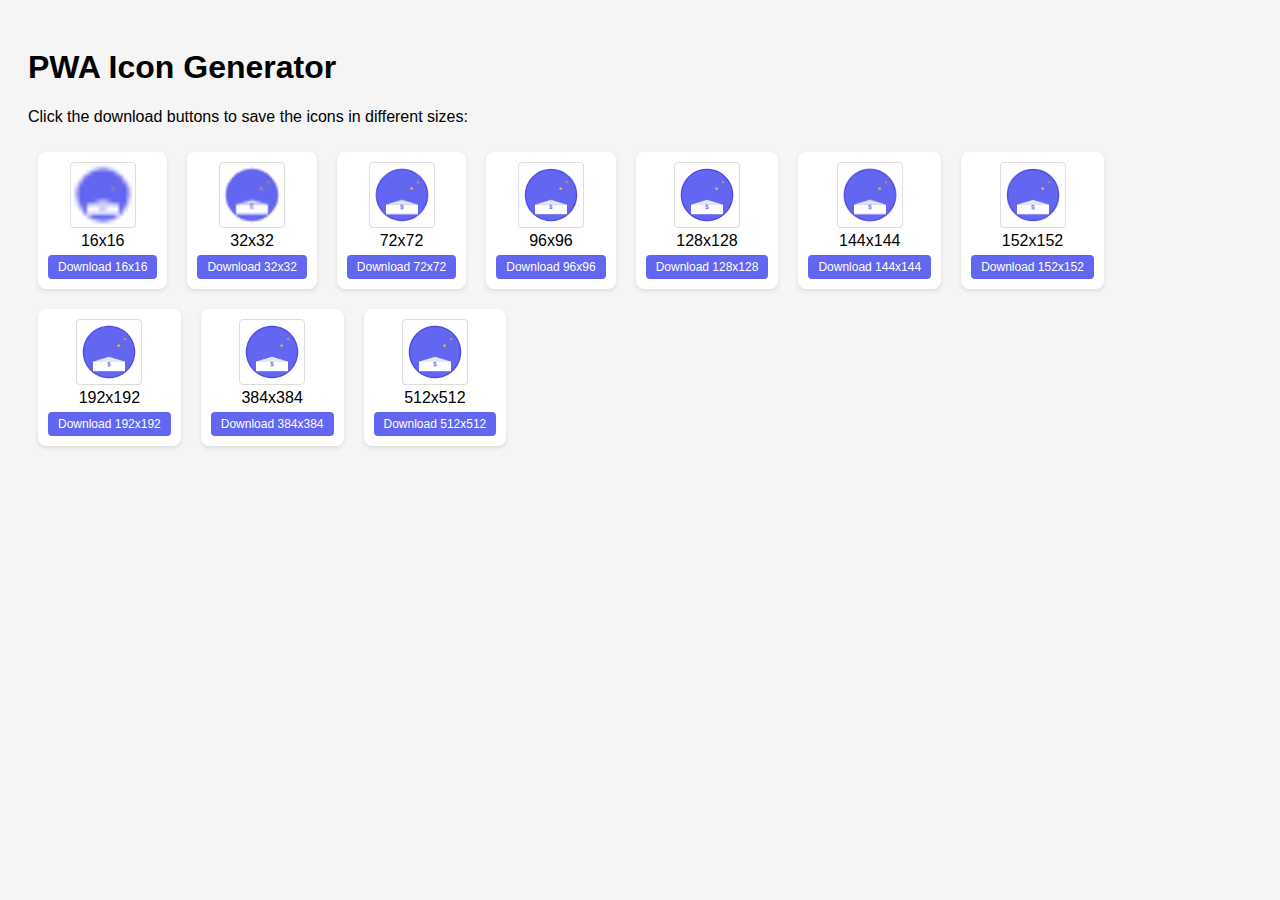
<file: public/generate-icons.html>
<!DOCTYPE html>
<html lang="en">
<head>
    <meta charset="UTF-8">
    <meta name="viewport" content="width=device-width, initial-scale=1.0">
    <title>Generate PWA Icons</title>
    <style>
        body {
            font-family: Arial, sans-serif;
            padding: 20px;
            background: #f5f5f5;
        }
        .icon-preview {
            display: inline-block;
            margin: 10px;
            text-align: center;
            background: white;
            padding: 10px;
            border-radius: 8px;
            box-shadow: 0 2px 4px rgba(0,0,0,0.1);
        }
        .icon-preview img {
            border: 1px solid #ddd;
            border-radius: 4px;
        }
        .download-btn {
            display: block;
            margin-top: 5px;
            padding: 5px 10px;
            background: #6366f1;
            color: white;
            text-decoration: none;
            border-radius: 4px;
            font-size: 12px;
        }
        .download-btn:hover {
            background: #4f46e5;
        }
    </style>
</head>
<body>
    <h1>PWA Icon Generator</h1>
    <p>Click the download buttons to save the icons in different sizes:</p>
    
    <div id="iconContainer"></div>
    
    <script>
        const sizes = [16, 32, 72, 96, 128, 144, 152, 192, 384, 512];
        const container = document.getElementById('iconContainer');
        
        sizes.forEach(size => {
            const div = document.createElement('div');
            div.className = 'icon-preview';
            
            const canvas = document.createElement('canvas');
            canvas.width = size;
            canvas.height = size;
            const ctx = canvas.getContext('2d');
            
            // Create the icon
            drawIcon(ctx, size);
            
            const img = new Image();
            img.src = canvas.toDataURL('image/png');
            img.style.width = '64px';
            img.style.height = '64px';
            
            const downloadBtn = document.createElement('a');
            downloadBtn.href = canvas.toDataURL('image/png');
            downloadBtn.download = `icon-${size}x${size}.png`;
            downloadBtn.className = 'download-btn';
            downloadBtn.textContent = `Download ${size}x${size}`;
            
            div.appendChild(img);
            div.appendChild(document.createElement('br'));
            div.appendChild(document.createElement('span')).textContent = `${size}x${size}`;
            div.appendChild(document.createElement('br'));
            div.appendChild(downloadBtn);
            
            container.appendChild(div);
        });
        
        function drawIcon(ctx, size) {
            const center = size / 2;
            const radius = size * 0.4;
            
            // Background circle
            ctx.fillStyle = '#6366f1';
            ctx.beginPath();
            ctx.arc(center, center, radius, 0, 2 * Math.PI);
            ctx.fill();
            
            // Border
            ctx.strokeStyle = '#4f46e5';
            ctx.lineWidth = size * 0.02;
            ctx.stroke();
            
            // Wallet base
            const walletWidth = size * 0.5;
            const walletHeight = size * 0.15;
            const walletX = center - walletWidth / 2;
            const walletY = center + walletHeight;
            
            ctx.fillStyle = '#ffffff';
            ctx.fillRect(walletX, walletY, walletWidth, walletHeight);
            
            // Wallet fold
            ctx.fillStyle = '#e2e8f0';
            ctx.beginPath();
            ctx.moveTo(walletX, walletY);
            ctx.lineTo(center, walletY - walletHeight * 0.5);
            ctx.lineTo(walletX + walletWidth, walletY);
            ctx.fill();
            
            // Money symbol
            ctx.fillStyle = '#6366f1';
            ctx.font = `bold ${size * 0.1}px Arial`;
            ctx.textAlign = 'center';
            ctx.textBaseline = 'middle';
            ctx.fillText('$', center, walletY + walletHeight * 0.3);
            
            // AI sparkles
            const sparkleSize = size * 0.02;
            ctx.fillStyle = '#fbbf24';
            ctx.beginPath();
            ctx.arc(center + size * 0.15, center - size * 0.1, sparkleSize, 0, 2 * Math.PI);
            ctx.fill();
            
            ctx.fillStyle = '#f59e0b';
            ctx.beginPath();
            ctx.arc(center + size * 0.25, center - size * 0.2, sparkleSize * 0.8, 0, 2 * Math.PI);
            ctx.fill();
        }
    </script>
</body>
</html>
</file>
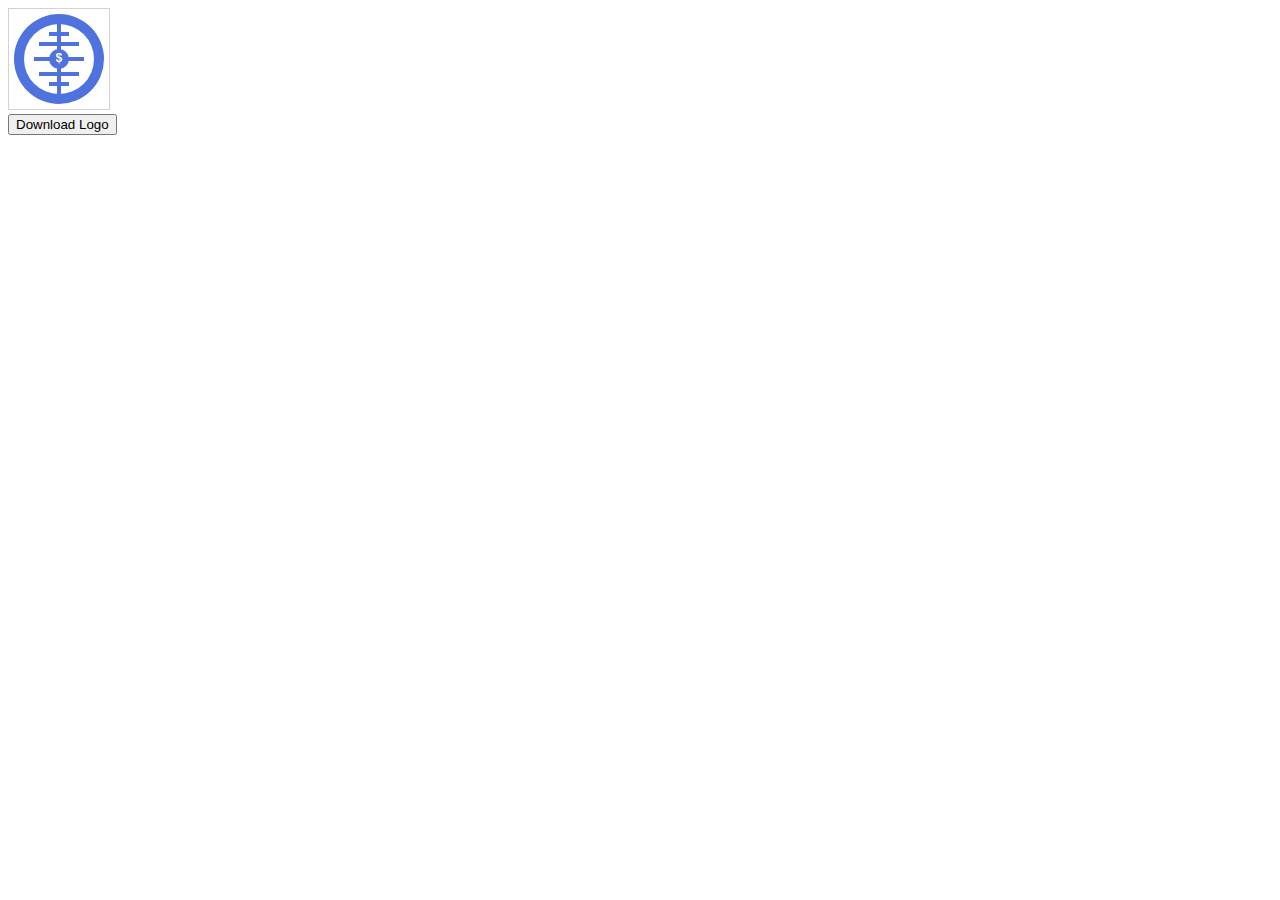
<file: public/img/create_logo.html>
<!DOCTYPE html>
<html>
<head>
    <title>Generate Logo</title>
</head>
<body>
    <canvas id="logoCanvas" width="100" height="100" style="border:1px solid #d3d3d3;"></canvas>
    <br>
    <button onclick="downloadLogo()">Download Logo</button>
    
    <script>
        // Draw the logo
        const canvas = document.getElementById('logoCanvas');
        const ctx = canvas.getContext('2d');
        
        // Draw outer circle
        ctx.beginPath();
        ctx.arc(50, 50, 45, 0, 2 * Math.PI);
        ctx.fillStyle = '#4e73df';
        ctx.fill();
        
        // Draw inner circle
        ctx.beginPath();
        ctx.arc(50, 50, 35, 0, 2 * Math.PI);
        ctx.fillStyle = '#ffffff';
        ctx.fill();
        
        // Draw vertical line
        ctx.beginPath();
        ctx.moveTo(50, 15);
        ctx.lineTo(50, 85);
        ctx.strokeStyle = '#4e73df';
        ctx.lineWidth = 4;
        ctx.stroke();
        
        // Draw horizontal lines
        const horizontalLines = [
            {y: 35, x1: 30, x2: 70},
            {y: 50, x1: 25, x2: 75},
            {y: 65, x1: 30, x2: 70},
            {y: 25, x1: 40, x2: 60},
            {y: 75, x1: 40, x2: 60}
        ];
        
        horizontalLines.forEach(line => {
            ctx.beginPath();
            ctx.moveTo(line.x1, line.y);
            ctx.lineTo(line.x2, line.y);
            ctx.strokeStyle = '#4e73df';
            ctx.lineWidth = 4;
            ctx.stroke();
        });
        
        // Draw center circle
        ctx.beginPath();
        ctx.arc(50, 50, 10, 0, 2 * Math.PI);
        ctx.fillStyle = '#4e73df';
        ctx.fill();
        
        // Draw dollar sign
        ctx.font = 'bold 12px Arial';
        ctx.fillStyle = '#ffffff';
        ctx.textAlign = 'center';
        ctx.textBaseline = 'middle';
        ctx.fillText('$', 50, 50);
        
        // Function to download the logo
        function downloadLogo() {
            const link = document.createElement('a');
            link.download = 'logo.png';
            link.href = canvas.toDataURL('image/png');
            link.click();
        }
    </script>
</body>
</html>
</file>
